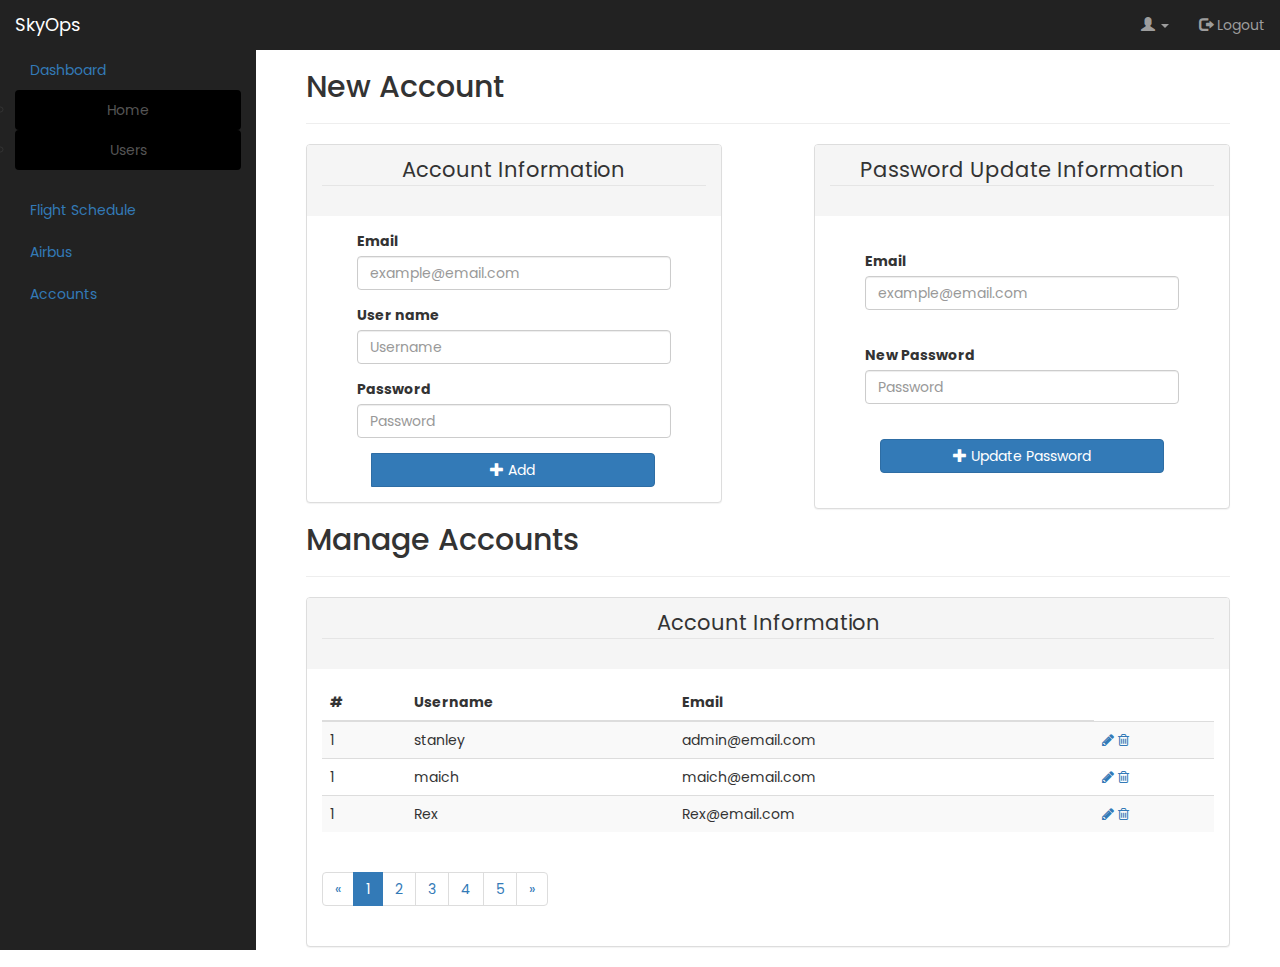
<file: accounts.html>
<!DOCTYPE HTML>

<html>
	<head>
		<title>Accounts</title>
		<meta charset="utf-8">
		<meta name="viewport" content="width=device-width, initial-scale=1">
		<link rel="stylesheet" href="https://maxcdn.bootstrapcdn.com/bootstrap/3.3.7/css/bootstrap.min.css">
		<script src="https://ajax.googleapis.com/ajax/libs/jquery/3.2.1/jquery.min.js"></script>
		<script src="https://maxcdn.bootstrapcdn.com/bootstrap/3.3.7/js/bootstrap.min.js"></script>
		<script src="myjs.js"></script>
		<link rel="stylesheet" href="https://cdnjs.cloudflare.com/ajax/libs/font-awesome/4.7.0/css/font-awesome.min.css">
				<link rel="stylesheet" type="text/css" href="http://fonts.googleapis.com/css?family=Poppins">

		<link rel="stylesheet" href="mycss.css">
		
	</head>
	
	<style type="text/css">
		.affix{
			top:5rem;
		}
		
		body{
position: relative;
		};
		
	</style>
	<body data-spy="scroll" data-target="#myscroll">
				<nav class="navbar navbar-inverse" data-spy="affix"  style="border-radius:0px !important; margin:0;border: 0 ; width: 100%;top:0;z-index: 9999 !important">
					<div class="navbar-header">
						  <a class="navbar-brand" href="index.html">SkyOps</a>
						</div>
						<div class="nav navbar-nav navbar-right">
						<li class="dropdown">
								<a class="dropdown-toggle" data-toggle="dropdown" href="#"><span class="glyphicon glyphicon-user"></span>
									<span class="caret"></span></a>
								<ul class="dropdown-menu" style="padding: 1rem 2rem 1rem 2rem; text-align: center;" >
									<li><a href="#"><b>Prince Kerry</b></a></li>
									<hr>
									<li><a href="#">View Profile</a></li>
									<li><a href="#">Settings</a></li>
									<hr>
									<li><a href="#">Logout</a></li>
								</ul>
						</li>
						<ul class="nav navbar-nav navbar-right" style="padding: 0 3rem 0 0">
								<li><a href="index.html"><span class="glyphicon glyphicon-log-out"></span> Logout</a></li>
						</ul>
					</div>
					</div>
				</nav>






		<div class="container" data-spy="affix" style="margin: 0;bottom: 0;float: left;top:5rem;width: 20%;height:100%; background-color: #222222">

		  <ul class="nav nav-pills nav-stacked" style="border-radius: 0">
		    <li>
		    	<a href="#" id="m1">Dashboard</a>
		    	<ul id="sub1" style="padding: 0 0 0 0">
		    		<div class="list-group">
					  <li><a href="home.html" class="list-group-item">Home</a></li>
					  <li><a href="user.html" class="list-group-item">Users</a></li>
					</div>
				</ul>
		    </li>
		    <li>
		    	<a href="#" id="m2">Flight Schedule</a>
			    <ul id="sub2" style="padding: 0 0 0 0; display: none;">
			    	<div class="list-group" >
					  <a href="newflight.html" class="list-group-item">Add new Flight</a>
					  <a href="manageflights.html" class="list-group-item">Manage flights</a>
					</div>
			    </ul>
			</li>
			
			<li>
				<a href="#" id="m3">Airbus</a>
			    <ul id="sub3" style="padding: 0 0 0 0; display: none;">
			    	<div class="list-group" >
					  	<a href="newAirbus.html" class="list-group-item">Add new airbus</a>
					  	<a href="newAirbus.html" class="list-group-item">Manage Airbus</a>
					</div>
			    </ul>
			</li>
		    <li>
		    	<a href="#" id="m4">Accounts</a>
		    	<ul id="sub4" style="padding: 0 0 0 0; display: none;">
		 			<div class="list-group">
					  	<a href="accounts.html" class="list-group-item">Create new account</a>
					  	<a href="accounts.html" class="list-group-item">Password Reset</a>
					</div>
		    	</ul>
		    </li>
		  </ul>
		</div>



			<div id="#myscroll" class="container" style="margin-left: 0;margin-top: 5rem; float: right; width:80%; padding: 0 5rem 0 5rem">
				<h2>New Account</h2>
		  		<hr>
				<div  style="width: 100%">
					<div class="panel-group" style="width: 45% ; float: left;">
					  	<div class="panel panel-default">
					    	<div class="panel-heading">
					    		<legend style="text-align: center;">Account Information</legend>
					    	</div>
					    	<div class="panel-body">
					    		<form class="form-horizontal"  style="padding: 0 5rem 0 5rem; width: 100%; inner:100%">
	                                <div class="form-group">
	                                    <label>Email</label>
	                                    <input type="email" class="form-control" placeholder="example@email.com" required>
	                                </div>
	                                <div class="form-group">
	                                    <label>User name</label>
	                                    <input type="text" class="form-control" placeholder="Username" required>
	                                </div>
	                                <div class="form-group">
	                                    <label>Password</label>
	                                    <input type="Password" class="form-control" placeholder="Password" required>
	                                </div>
	                                <div class="input-group-btn" style="margin: 0;padding: 0;">
	                                    <button class="btn btn-primary btn-block" type="submit"><i  class="glyphicon glyphicon-plus"></i> Add</button>
	                                </div>
	                 			</form>
	                 		</div>
	                 	</div>
	                 </div>

	                 <div class="panel-group" style="width: 45% ;float: right;">
					  	<div class="panel panel-default">
					    	<div class="panel-heading">
					    		<legend style="text-align: center;">Password Update Information</legend>
					    	</div>
					    	<div class="panel-body">
					    		<form class="form-horizontal"  style="padding: 0 5rem 0 5rem; width: 100%;">
	                                <div class="form-group">
	                                	<br>
	                                    <label>Email</label>
	                                    <input type="email" class="form-control" placeholder="example@email.com" required>
	                                </div>
	           		                
	                 				<br>
	                                <div class="form-group">
	                                    <label>New Password</label>
	                                    <input type="Password" class="form-control" placeholder="Password" required>
	                                </div>
	                                <br>
	                                <div class="input-group-btn" style="margin: 0;padding: 0;">
	                                    <button class="btn btn-primary btn-block" type="submit"><i  class="glyphicon glyphicon-plus"></i> Update
	                                    Password</button>
	                                </div>
	                                <br>
	                 			</form>
	                 		</div>
	                 	</div>
	                 </div>

	                 <br>
	                 <br>
	                 <h2>Manage Accounts</h2>
		  			<hr>

	                 <div class="panel-group">
					  	<div class="panel panel-default">
					    	<div class="panel-heading">
					    		<legend style="text-align: center;">Account Information</legend>
					    	</div>
					    	<div class="panel-body">
					    		<table class="table table-striped table-hover">
								    <thead>
									    <tr>
									    	<th>#</th>
									        <th>Username</th>
									        <th>Email</th>
									    </tr>
								    </thead>
								    <tbody>
									    <tr>
									    	<td>1</td>
									    	<td>stanley</td>
									        <td>admin@email.com</td>
									        <td>
										  	<a href=""><i class="fa fa-pencil"></i></a>
										  	<a href="#myModal" role="button" data-toggle="modal"><i class="fa fa-trash-o"></i></a>
									  		</td>
									    </tr>
									    <tr>
									    	<td>1</td>
									    	<td>maich</td>
									        <td>maich@email.com</td>
									        <td>
										  	<a href=""><i class="fa fa-pencil"></i></a>
										  	<a href="#myModal" role="button" data-toggle="modal"><i class="fa fa-trash-o"></i></a>
									  		</td>
									    </tr>
									    <tr>
									    	<td>1</td>
									    	<td>Rex</td>
									        <td>Rex@email.com</td>
									        <td>
										  	<a href=""><i class="fa fa-pencil"></i></a>
										  	<a href="#myModal" role="button" data-toggle="modal"><i class="fa fa-trash-o"></i></a>
									  		</td>
									    </tr>
								    </tbody>
							  	</table>

								  <ul class="pagination">
									  <li ><a href="#">&laquo;</a></li>
									  <li class="active"><a href="#">1</a></li>
									  <li><a href="#">2</a></li>
									  <li><a href="#">3</a></li>
									  <li><a href="#">4</a></li>
									  <li><a href="#">5</a></li>
									  <li><a href="#">&raquo;</a></li>
									</ul>


				             		</div>
				             	</div>
				             </div>
				         </div>
				     </div>


				     <div class="modal small fade" id="myModal" tabindex="-1" role="dialog" aria-labelledby="myModalLabel" aria-hidden="true">
				  <div class="modal-dialog">
					<div class="modal-content">
						<div class="modal-header">
							<button type="button" class="close" data-dismiss="modal" aria-hidden="true">×</button>
							<h3 id="myModalLabel">Delete Confirmation</h3>
						</div>
						<div class="modal-body">
							<p class="error-text"><i class="fa fa-warning modal-icon"></i> Are you sure you want to delete the Account?<br>This cannot be undone.</p>
						</div>
						<div class="modal-footer">
							<button class="btn btn-default" data-dismiss="modal" aria-hidden="true">Cancel</button>
							<button class="btn btn-danger" data-dismiss="modal">Delete</button>
						</div>
					  </div>
					</div>
				</div>

	  
	</body>
</html>
<script type="text/javascript">
			$("#m1").click({param1:"#sub1",param2:"#sub2",param3:"#sub3",param4:"#sub4"},navbar_movment);
	$("#m2").click({param1:"#sub2",param2:"#sub1",param3:"#sub3",param4:"#sub4"},navbar_movment);
	$("#m3").click({param1:"#sub3",param2:"#sub1",param3:"#sub2",param4:"#sub4"},navbar_movment);
	$("#m4").click({param1:"#sub4",param2:"#sub1",param3:"#sub2",param4:"#sub3"},navbar_movment);

		</script>
</file>
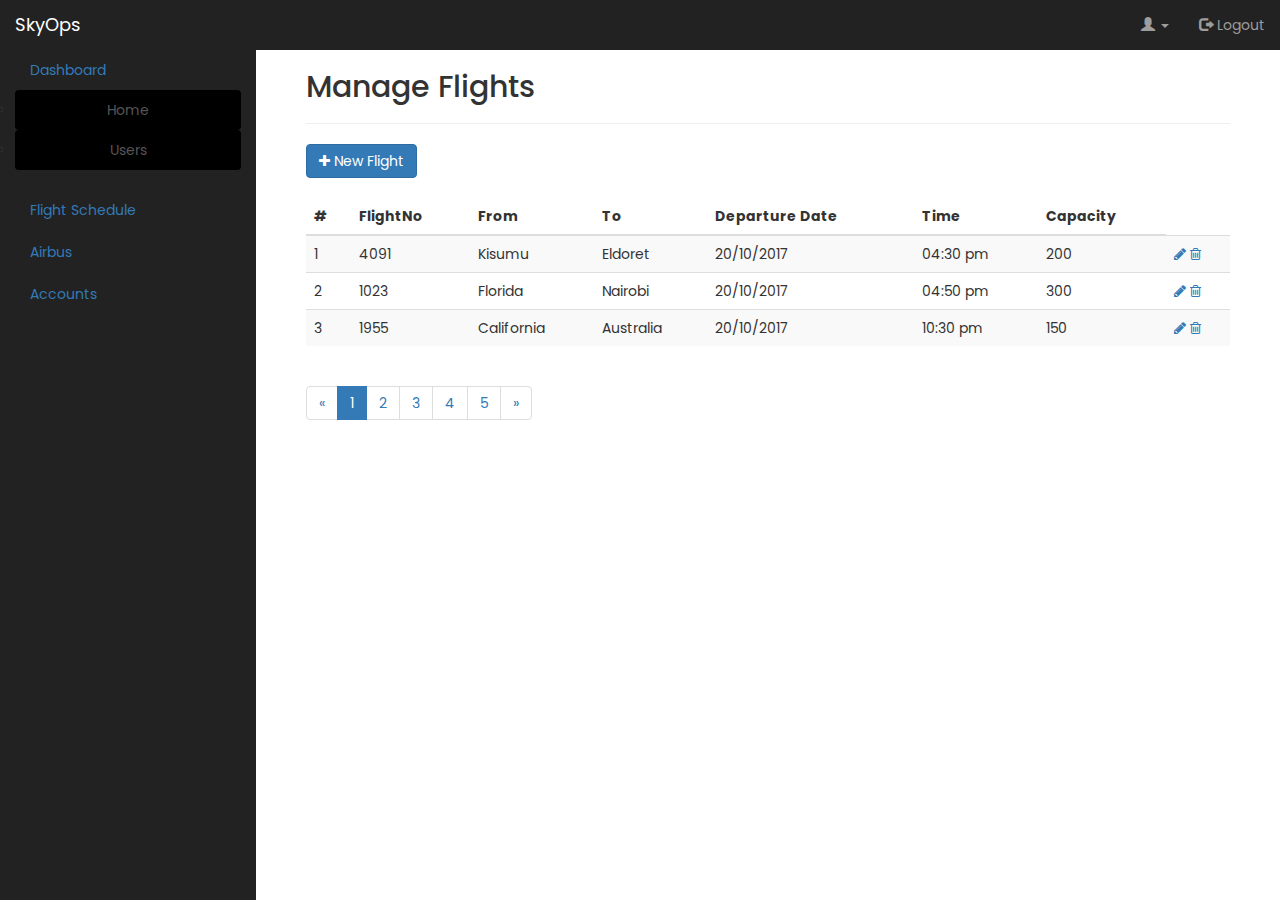
<file: manageflights.html>
<!doctype html>
<html>

	<head>
		<title>Manage Flights</title>
        <meta charset="utf-8">
        <meta name="viewport" content="width=device-width, initial-scale=1">
        <link rel="stylesheet" href="https://maxcdn.bootstrapcdn.com/bootstrap/3.3.7/css/bootstrap.min.css">
        <script src="https://ajax.googleapis.com/ajax/libs/jquery/3.2.1/jquery.min.js"></script>
        <script src="https://maxcdn.bootstrapcdn.com/bootstrap/3.3.7/js/bootstrap.min.js"></script>
        <link rel="stylesheet" href="https://cdnjs.cloudflare.com/ajax/libs/font-awesome/4.7.0/css/font-awesome.min.css">
        		<link rel="stylesheet" type="text/css" href="http://fonts.googleapis.com/css?family=Poppins">

        <link rel="stylesheet" href="mycss.css">
        <script type="text/javascript" src="myjs.js"></script>
    </head>

	<style type="text/css">
		.affix{
			top:5rem;
		}
		
		body{
position: relative;
		};
		
	</style>
	<body data-spy="scroll" data-target="#myscroll">
				<nav class="navbar navbar-inverse" data-spy="affix"  style="border-radius:0px !important; margin:0;border: 0 ; width: 100%;top:0;z-index: 9999 !important">
					<div class="navbar-header">
						  <a class="navbar-brand" href="index.html"> SkyOps</a>
						</div>
						<div class="nav navbar-nav navbar-right">
						<li class="dropdown">
								<a class="dropdown-toggle" data-toggle="dropdown" href="#"><span class="glyphicon glyphicon-user"></span>
									<span class="caret"></span></a>
								<ul class="dropdown-menu" style="padding: 1rem 2rem 1rem 2rem; text-align: center;" >
									<li><a href="#"><b>Prince Kerry</b></a></li>
									<hr>
									<li><a href="#">View Profile</a></li>
									<li><a href="#">Settings</a></li>
									<hr>
									<li><a href="#">Logout</a></li>
								</ul>
						</li>
						<ul class="nav navbar-nav navbar-right" style="padding: 0 3rem 0 0">
								<li><a href="index.html"><span class="glyphicon glyphicon-log-out"></span> Logout</a></li>
						</ul>
					</div>
					</div>
				</nav>
<!--container strat-->

		<div class="container" data-spy="affix" style="margin: 0;bottom: 0;float: left;top:5rem;width: 20%;height:100%; background-color: #222222">

		  <ul class="nav nav-pills nav-stacked" style="border-radius: 0">
		    <li>
		    	<a href="#" id="m1">Dashboard</a>
		    	<ul id="sub1" style="padding: 0 0 0 0">
		    		<div class="list-group">
					  <li><a href="home.html" class="list-group-item">Home</a></li>
					  <li><a href="user.html" class="list-group-item">Users</a></li>
					</div>
				</ul>
		    </li>
		    <li>
		    	<a href="#" id="m2">Flight Schedule</a>
			    <ul id="sub2" style="padding: 0 0 0 0; display: none;">
			    	<div class="list-group" >
					  <a href="newflight.html" class="list-group-item">Add new Flight</a>
					  <a href="manageflights.html" class="list-group-item">Manage flights</a>
					</div>
			    </ul>
			</li>
			
			<li>
				<a href="#" id="m3">Airbus</a>
			    <ul id="sub3" style="padding: 0 0 0 0; display: none;">
			    	<div class="list-group" >
					  	<a href="newAirbus.html" class="list-group-item">Add new airbus</a>
					  	<a href="newAirbus.html" class="list-group-item">Manage Airbus</a>
					</div>
			    </ul>
			</li>
		    <li>
		    	<a href="#" id="m4">Accounts</a>
		    	<ul id="sub4" style="padding: 0 0 0 0; display: none;">
		 			<div class="list-group">
					  	<a href="accounts.html" class="list-group-item">Create new account</a>
					  	<a href="accounts.html" class="list-group-item">Password Reset</a>
					</div>
		    	</ul>
		    </li>
		  </ul>
		</div>


<!--scrooll container start-->

			<div id="#myscroll" class="container" style="margin-left: 0;margin-top: 5rem; float: right; width:80%; padding: 0 5rem 0 5rem">
			<h2>Manage Flights</h2>
			 <hr>
				<div>
					<button class="btn btn-primary"><a href="newflight.html" style="color: white"><i class="fa fa-plus"></i> New Flight</a></button>
				</div>
				<br>
			  	<table class="table table-striped table-hover">
				    <thead>
					    <tr>
					    	<th>#</th>
					        <th>FlightNo</th>
					        <th>From</th>
					        <th>To</th>
					        <th>Departure Date</th>
					        <th>Time</th>
					        <th>Capacity</th>
					    </tr>
				    </thead>
				    <tbody>
					    <tr>
					    	<td>1</td>
					    	<td>4091</td>
					        <td>Kisumu</td>
					        <td>Eldoret</td>
					        <td>20/10/2017</td>
					        <td>04:30 pm</td>
					        <td>200</td>
					        <td>
						  	<a href=""><i class="fa fa-pencil"></i></a>
						  	<a href="#myModal" role="button" data-toggle="modal"><i class="fa fa-trash-o"></i></a>
					  		</td>
					    </tr>
					    <tr>
					    	<td>2</td>
					    	<td>1023</td>
					        <td>Florida</td>
					        <td>Nairobi</td>
					        <td>20/10/2017</td>
					        <td>04:50 pm</td>
					        <td>300</td>
					        <td>
						  	<a href=""><i class="fa fa-pencil"></i></a>
						  	<a href="#myModal" role="button" data-toggle="modal"><i class="fa fa-trash-o"></i></a>
					  		</td>
					    </tr>
					    <tr>
					    	<td>3</td>
					    	<td>1955</td>
					        <td>California</td>
					        <td>Australia</td>
					        <td>20/10/2017</td>
					        <td>10:30 pm</td>
					        <td>150</td>
					        <td>
						  	<a href=""><i class="fa fa-pencil"></i></a>
						  	<a href="#myModal" role="button" data-toggle="modal"><i class="fa fa-trash-o"></i></a>
					  		</td>
					    </tr>
				    </tbody>
			  </table>

				  <ul class="pagination">
					  <li ><a href="#">&laquo;</a></li>
					  <li class="active"><a href="#">1</a></li>
					  <li><a href="#">2</a></li>
					  <li><a href="#">3</a></li>
					  <li><a href="#">4</a></li>
					  <li><a href="#">5</a></li>
					  <li><a href="#">&raquo;</a></li>
					</ul>
			</div>

				<div class="modal small fade" id="myModal" tabindex="-1" role="dialog" aria-labelledby="myModalLabel" aria-hidden="true">
				  <div class="modal-dialog">
					<div class="modal-content">
						<div class="modal-header">
							<button type="button" class="close" data-dismiss="modal" aria-hidden="true">×</button>
							<h3 id="myModalLabel">Delete Confirmation</h3>
						</div>
						<div class="modal-body">
							<p class="error-text"><i class="fa fa-warning modal-icon"></i> Are you sure you want to delete the Flight?<br>This cannot be undone.</p>
						</div>
						<div class="modal-footer">
							<button class="btn btn-default" data-dismiss="modal" aria-hidden="true">Cancel</button>
							<button class="btn btn-danger" data-dismiss="modal">Delete</button>
						</div>
					  </div>
					</div>
				</div>

	  
	</body>
</html>










<script type="text/javascript">
			$("#m1").click({param1:"#sub1",param2:"#sub2",param3:"#sub3",param4:"#sub4"},navbar_movment);
	$("#m2").click({param1:"#sub2",param2:"#sub1",param3:"#sub3",param4:"#sub4"},navbar_movment);
	$("#m3").click({param1:"#sub3",param2:"#sub1",param3:"#sub2",param4:"#sub4"},navbar_movment);
	$("#m4").click({param1:"#sub4",param2:"#sub1",param3:"#sub2",param4:"#sub3"},navbar_movment);

		</script>
</file>
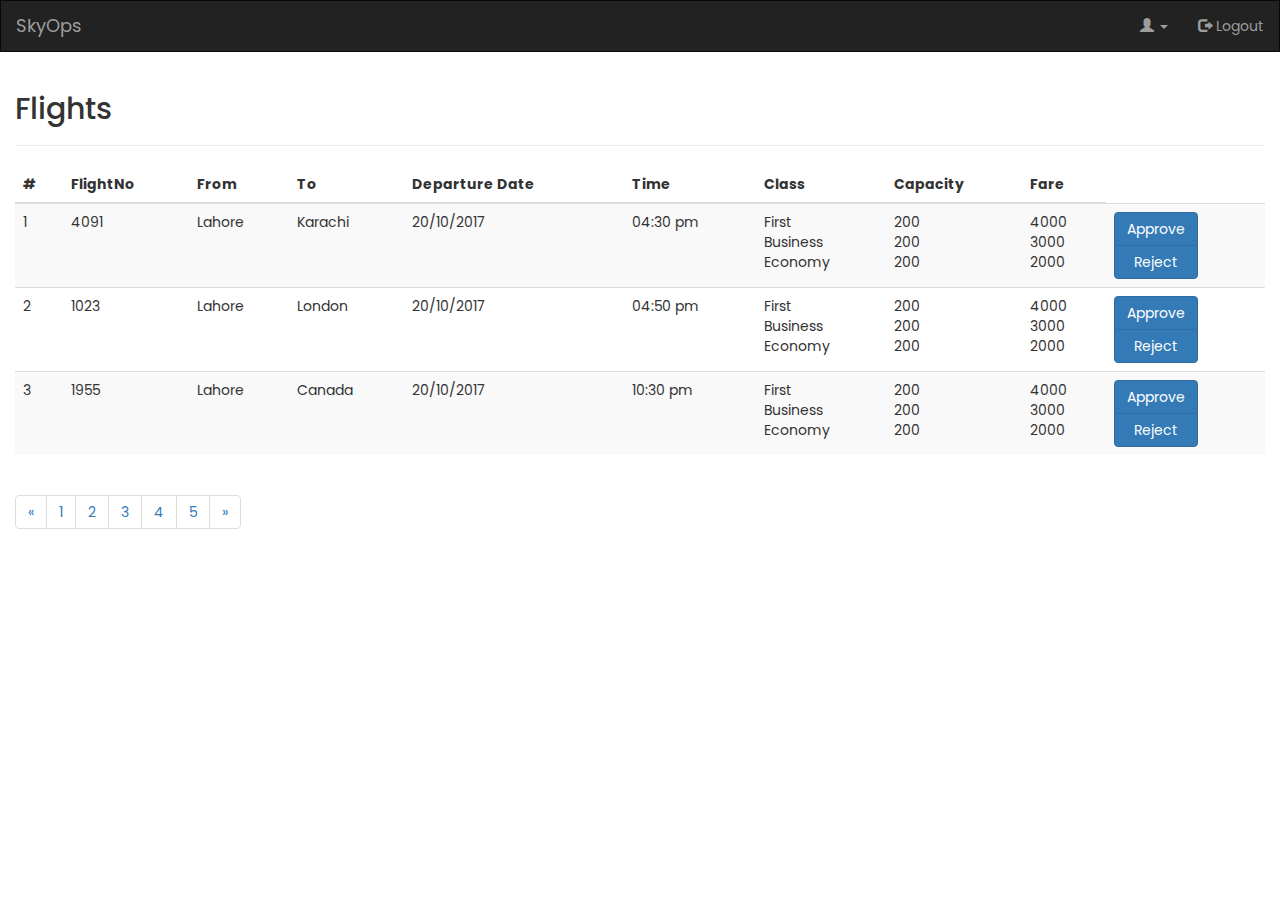
<file: manager.html>
<!DOCTYPE HTML>

<html>
	<head>
		<title>Manager</title>
		<meta charset="utf-8">
		<meta name="viewport" content="width=device-width, initial-scale=1">
		<link rel="stylesheet" href="https://maxcdn.bootstrapcdn.com/bootstrap/3.3.7/css/bootstrap.min.css">
		<script src="https://ajax.googleapis.com/ajax/libs/jquery/3.2.1/jquery.min.js"></script>
		<script src="https://maxcdn.bootstrapcdn.com/bootstrap/3.3.7/js/bootstrap.min.js"></script>
		<script src="myjs.js"></script>
		<link rel="stylesheet" href="https://cdnjs.cloudflare.com/ajax/libs/font-awesome/4.7.0/css/font-awesome.min.css">
				<link rel="stylesheet" type="text/css" href="http://fonts.googleapis.com/css?family=Poppins">

		<link rel="stylesheet" href="mycss.css">
		<script type="text/javascript" src="myjs.js"></script>
	</head>

	<body>

				<nav class="navbar navbar-inverse" style="border-radius:0px">
					<div class="navbar-header">
						  <a class="navbar-brand" href="index.html">SkyOps</a>
						</div>
						<div class="nav navbar-nav navbar-right">
						<li class="dropdown">
								<a class="dropdown-toggle" data-toggle="dropdown" href="#"><span class="glyphicon glyphicon-user"></span>
									<span class="caret"></span></a>
								<ul class="dropdown-menu" style="padding: 1rem 2rem 1rem 2rem; text-align: center;" >
									<li><a href="#"><b>Prince Kerry</b></a></li>
									<hr>
									<li><a href="#">View Profile</a></li>
									<li><a href="#">Settings</a></li>
									<hr>
									<li><a href="#">Logout</a></li>
								</ul>
						</li>
						<ul class="nav navbar-nav navbar-right" style="padding: 0 3rem 0 0">
								<li><a href="index.html"><span class="glyphicon glyphicon-log-out"></span> Logout</a></li>
						</ul>
					</div>
					</div>
				</nav>
			<div class="container-fluid" style="width: 100%">
			<h2>Flights</h2>
		  	<hr>
			  	<table class="table table-striped table-hover">
				    <thead>
					    <tr>
					    	<th>#</th>
					        <th>FlightNo</th>
					        <th>From</th>
					        <th>To</th>
					        <th>Departure Date</th>
					        <th>Time</th>
					        <th>Class</th>
					        <th>Capacity</th>
					        <th>Fare</th>
					    </tr>
				    </thead>
				    <tbody>
					    <tr>
					    	<td>1</td>
					    	<td>4091</td>
					        <td>Lahore</td>
					        <td>Karachi</td>
					        <td>20/10/2017</td>
					        <td>04:30 pm</td>
					        <td>First<br>Business<br>Economy</td>
					        <td>200<br>200<br>200</td>
					        <td>4000<br>3000<br>2000</td>
					        
					        <td>
						  	<div class="btn-group-vertical">
								<button class="btn btn-primary">Approve</button>
								<button class="btn btn-primary">Reject</button>
							</div>
					  		</td>
					    </tr>
					    <tr>
					    	<td>2</td>
					    	<td>1023</td>
					        <td>Lahore</td>
					        <td>London</td>
					        <td>20/10/2017</td>
					        <td>04:50 pm</td>
					        <td>First<br>Business<br>Economy</td>
					        <td>200<br>200<br>200</td>
					        <td>4000<br>3000<br>2000</td>
					        <td>
						  	<div class="btn-group-vertical">
								<button class="btn btn-primary">Approve</button>
								<button class="btn btn-primary">Reject</button>
							</div>
					  		</td>
					    </tr>
					    <tr>
					    	<td>3</td>
					    	<td>1955</td>
					        <td>Lahore</td>
					        <td>Canada</td>
					        <td>20/10/2017</td>
					        <td>10:30 pm</td>
					        <td>First<br>Business<br>Economy</td>
					        <td>200<br>200<br>200</td>
					        <td>4000<br>3000<br>2000</td>
					        <td>
						  	<div class="btn-group-vertical">
								<button class="btn btn-primary">Approve</button>
								<button class="btn btn-primary">Reject</button>
							</div>
					  		</td>
					    </tr>
				    </tbody>
			  </table>

				  <ul class="pagination">
					  <li><a href="#">&laquo;</a></li>
					  <li><a href="#">1</a></li>
					  <li><a href="#">2</a></li>
					  <li><a href="#">3</a></li>
					  <li><a href="#">4</a></li>
					  <li><a href="#">5</a></li>
					  <li><a href="#">&raquo;</a></li>
					</ul>
				</div>
			</div>

				<div class="modal small fade" id="myModal" tabindex="-1" role="dialog" aria-labelledby="myModalLabel" aria-hidden="true">
				  <div class="modal-dialog">
					<div class="modal-content">
						<div class="modal-header">
							<button type="button" class="close" data-dismiss="modal" aria-hidden="true">×</button>
							<h3 id="myModalLabel">Delete Confirmation</h3>
						</div>
						<div class="modal-body">
							<p class="error-text"><i class="fa fa-warning modal-icon"></i> Are you sure you want to delete the user?<br>This cannot be undone.</p>
						</div>
						<div class="modal-footer">
							<button class="btn btn-default" data-dismiss="modal" aria-hidden="true">Cancel</button>
							<button class="btn btn-danger" data-dismiss="modal">Delete</button>
						</div>
					  </div>
					</div>
				</div>
	  
	</body>
</html>
</file>
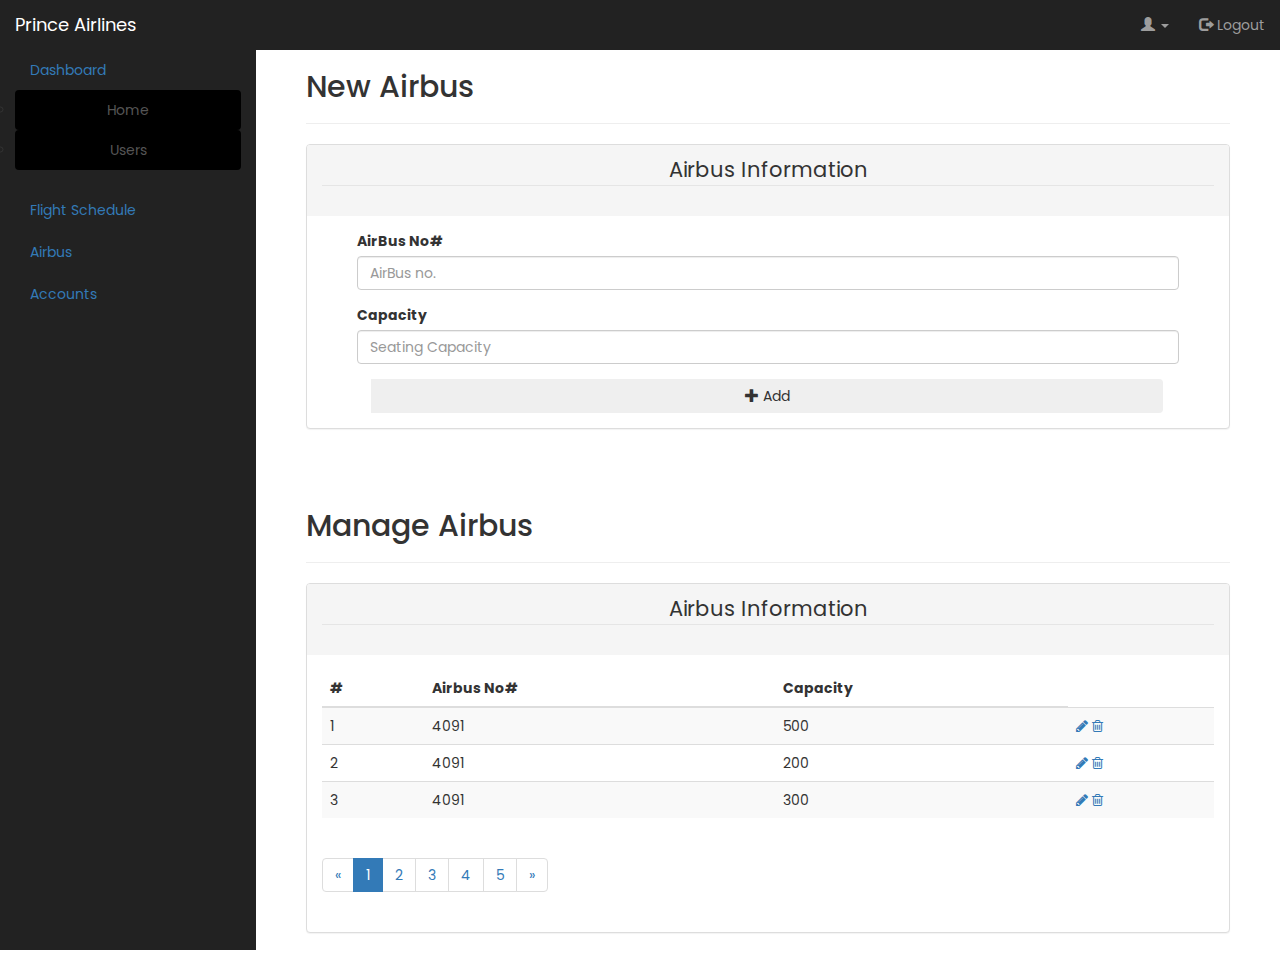
<file: newAirbus.html>
<!DOCTYPE HTML>

<html>
	<head>
		<title>AirBus</title>
		<meta charset="utf-8">
		<meta name="viewport" content="width=device-width, initial-scale=1">
		<link rel="stylesheet" href="https://maxcdn.bootstrapcdn.com/bootstrap/3.3.7/css/bootstrap.min.css">
		<script src="https://ajax.googleapis.com/ajax/libs/jquery/3.2.1/jquery.min.js"></script>
		<script src="https://maxcdn.bootstrapcdn.com/bootstrap/3.3.7/js/bootstrap.min.js"></script>
		<script src="myjs.js"></script>
		<link rel="stylesheet" href="https://cdnjs.cloudflare.com/ajax/libs/font-awesome/4.7.0/css/font-awesome.min.css">
		<link rel="stylesheet" type="text/css" href="http://fonts.googleapis.com/css?family=Poppins">


		<link rel="stylesheet" href="mycss.css">
		
	</head>
	
	<style type="text/css">
		.affix{
			top:5rem;
		}
		
		body{
position: relative;
		};
		
	</style>
	<body data-spy="scroll" data-target="#myscroll">
				<nav class="navbar navbar-inverse" data-spy="affix"  style="border-radius:0px !important; margin:0;border: 0 ; width: 100%;top:0;z-index: 9999 !important">
					<div class="navbar-header">
						  <a class="navbar-brand" href="index.html">Prince Airlines</a>
						</div>
						<div class="nav navbar-nav navbar-right">
						<li class="dropdown">
								<a class="dropdown-toggle" data-toggle="dropdown" href="#"><span class="glyphicon glyphicon-user"></span>
									<span class="caret"></span></a>
								<ul class="dropdown-menu" style="padding: 1rem 2rem 1rem 2rem; text-align: center;" >
									<li><a href="#"><b>Prince Kerry</b></a></li>
									<hr>
									<li><a href="#">View Profile</a></li>
									<li><a href="#">Settings</a></li>
									<hr>
									<li><a href="#">Logout</a></li>
								</ul>
						</li>
						<ul class="nav navbar-nav navbar-right" style="padding: 0 3rem 0 0">
								<li><a href="index.html"><span class="glyphicon glyphicon-log-out"></span> Logout</a></li>
						</ul>
					</div>
					</div>
				</nav>






		<div class="container" data-spy="affix" style="margin: 0;bottom: 0;float: left;top:5rem;width: 20%;height:100%; background-color: #222222">

		  <ul class="nav nav-pills nav-stacked" style="border-radius: 0">
		    <li>
		    	<a href="#" id="m1">Dashboard</a>
		    	<ul id="sub1" style="padding: 0 0 0 0">
		    		<div class="list-group">
					  <li><a href="home.html" class="list-group-item">Home</a></li>
					  <li><a href="user.html" class="list-group-item">Users</a></li>
					</div>
				</ul>
		    </li>
		    <li>
		    	<a href="#" id="m2">Flight Schedule</a>
			    <ul id="sub2" style="padding: 0 0 0 0; display: none;">
			    	<div class="list-group" >
					  <a href="newflight.html" class="list-group-item">Add new Flight</a>
					  <a href="manageflights.html" class="list-group-item">Manage flights</a>
					</div>
			    </ul>
			</li>
			
			<li>
				<a href="#" id="m3">Airbus</a>
			    <ul id="sub3" style="padding: 0 0 0 0; display: none;">
			    	<div class="list-group" >
					  	<a href="newAirbus.html" class="list-group-item">Add new airbus</a>
					  	<a href="newAirbus.html" class="list-group-item">Manage Airbus</a>
					</div>
			    </ul>
			</li>
		    <li>
		    	<a href="#" id="m4">Accounts</a>
		    	<ul id="sub4" style="padding: 0 0 0 0; display: none;">
		 			<div class="list-group">
					  	<a href="accounts.html" class="list-group-item">Create new account</a>
					  	<a href="accounts.html" class="list-group-item">Password Reset</a>
					</div>
		    	</ul>
		    </li>
		  </ul>
		</div>



			<div id="#myscroll" class="container" style="margin-left: 0;margin-top: 5rem; float: right; width:80%; padding: 0 5rem 0 5rem">
				<h2>New Airbus</h2>
		  		<hr>
				<div  style="width: 100%">
					<div class="panel-group">
					  	<div class="panel panel-default">
					    	<div class="panel-heading">
					    		<legend style="text-align: center;">Airbus Information</legend>
					    	</div>
					    	<div class="panel-body">
					    		<form class="form-horizontal"  style="padding: 0 5rem 0 5rem; width: 100%; inner:100%">
	                                <div class="form-group">
	                                    <label>AirBus No#</label>
	                                    <input type="number" class="form-control" placeholder="AirBus no." required>
	                                </div>
	                                <div class="form-group">
	                                    <label>Capacity</label>
	                                    <input type="number" class="form-control" placeholder="Seating Capacity" min="0" required>
	                                </div>
	                                <div class="input-group-btn" style="margin: 0;padding: 0;">
	                                    <button class="btn btn-block" type="submit"><i  class="glyphicon glyphicon-plus"></i> Add</button>
	                                </div>
	                 			</form>
	                 		</div>
	                 	</div>
	                 </div>

	                 <br>
	                 <br>
	                 <h2>Manage Airbus</h2>
		  			<hr>

	                 <div class="panel-group">
					  	<div class="panel panel-default">
					    	<div class="panel-heading">
					    		<legend style="text-align: center;">Airbus Information</legend>
					    	</div>
					    	<div class="panel-body">
					    		<table class="table table-striped table-hover">
								    <thead>
									    <tr>
									    	<th>#</th>
									        <th>Airbus No#</th>
									        <th>Capacity</th>
									    </tr>
								    </thead>
								    <tbody>
									    <tr>
									    	<td>1</td>
									    	<td>4091</td>
									        <td>500</td>
									        <td>
										  	<a href=""><i class="fa fa-pencil"></i></a>
										  	<a href="#myModal" role="button" data-toggle="modal"><i class="fa fa-trash-o"></i></a>
									  		</td>
									    </tr>
									    <tr>
									    	<td>2</td>
									    	<td>4091</td>
									        <td>200</td>
									        <td>
										  	<a href=""><i class="fa fa-pencil"></i></a>
										  	<a href="#myModal" role="button" data-toggle="modal"><i class="fa fa-trash-o"></i></a>
									  		</td>
									    </tr>
									    <tr>
									    	<td>3</td>
									    	<td>4091</td>
									        <td>300</td>
									        <td>
										  	<a href=""><i class="fa fa-pencil"></i></a>
										  	<a href="#myModal" role="button" data-toggle="modal"><i class="fa fa-trash-o"></i></a>
									  		</td>
									    </tr>
								    </tbody>
							  	</table>

								  <ul class="pagination">
									  <li ><a href="#">&laquo;</a></li>
									  <li class="active"><a href="#">1</a></li>
									  <li><a href="#">2</a></li>
									  <li><a href="#">3</a></li>
									  <li><a href="#">4</a></li>
									  <li><a href="#">5</a></li>
									  <li><a href="#">&raquo;</a></li>
									</ul>


				             		</div>
				             	</div>
				             </div>
				         </div>
				     </div>


				     <div class="modal small fade" id="myModal" tabindex="-1" role="dialog" aria-labelledby="myModalLabel" aria-hidden="true">
				  <div class="modal-dialog">
					<div class="modal-content">
						<div class="modal-header">
							<button type="button" class="close" data-dismiss="modal" aria-hidden="true">×</button>
							<h3 id="myModalLabel">Delete Confirmation</h3>
						</div>
						<div class="modal-body">
							<p class="error-text"><i class="fa fa-warning modal-icon"></i> Are you sure you want to delete the Airbus?<br>This cannot be undone.</p>
						</div>
						<div class="modal-footer">
							<button class="btn btn-default" data-dismiss="modal" aria-hidden="true">Cancel</button>
							<button class="btn btn-danger" data-dismiss="modal">Delete</button>
						</div>
					  </div>
					</div>
				</div>

	  
	</body>
</html>
<script type="text/javascript">
			$("#m1").click({param1:"#sub1",param2:"#sub2",param3:"#sub3",param4:"#sub4"},navbar_movment);
	$("#m2").click({param1:"#sub2",param2:"#sub1",param3:"#sub3",param4:"#sub4"},navbar_movment);
	$("#m3").click({param1:"#sub3",param2:"#sub1",param3:"#sub2",param4:"#sub4"},navbar_movment);
	$("#m4").click({param1:"#sub4",param2:"#sub1",param3:"#sub2",param4:"#sub3"},navbar_movment);

		</script>
</file>
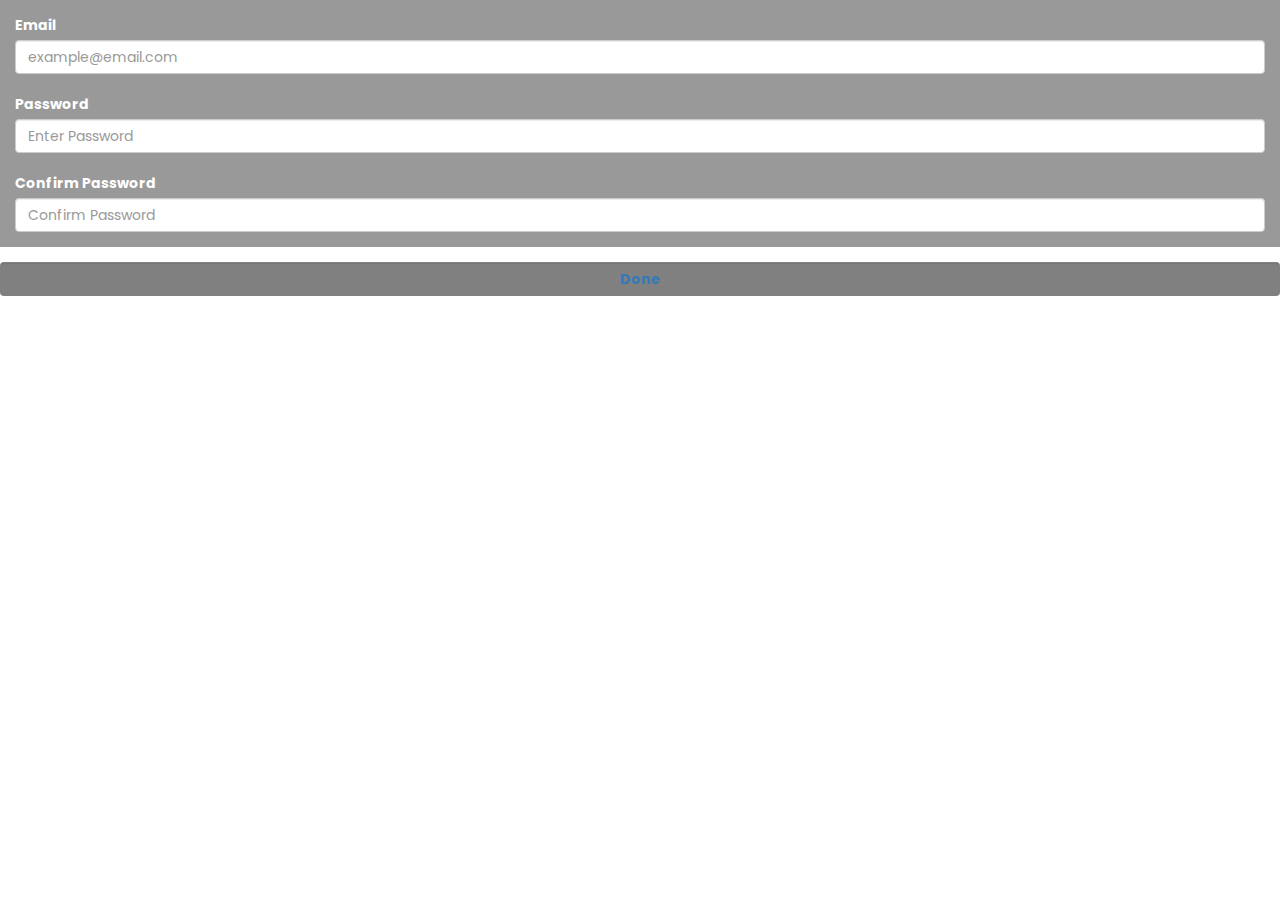
<file: SignUp.html>
<!DOCTYPE html>
<html lang="en">
<head>
    <meta charset="UTF-8">
    <meta name="viewport" content="width=device-width, initial-scale=1.0">
    <link rel="stylesheet" href="https://maxcdn.bootstrapcdn.com/bootstrap/3.3.7/css/bootstrap.min.css">
		<script src="https://ajax.googleapis.com/ajax/libs/jquery/3.2.1/jquery.min.js"></script>
		<script src="https://maxcdn.bootstrapcdn.com/bootstrap/3.3.7/js/bootstrap.min.js"></script>
		<script src="myjs.js"></script>
		<link rel="stylesheet" href="https://cdnjs.cloudflare.com/ajax/libs/font-awesome/4.7.0/css/font-awesome.min.css">

		<link rel="stylesheet" type="text/css" href="http://fonts.googleapis.com/css?family=Poppins">
		<link rel="stylesheet" href="mycss.css">
    <title>Document</title>
</head>
<body bgcolor="#000000">
    <div class="modal-body form-group trans-input-area">
        <label><b>Email</b></label>
          <input type="text" class="form-control" placeholder="example@email.com" name="uname" required>
          <br>
          <label><b>Password</b></label>
          <input type="password" class="form-control" placeholder="Enter Password" name="psw" required>
          <br>
          <label><b>Confirm Password</b></label>
          <input type="password" class="form-control" placeholder="Confirm Password" name="psw" required>
          </div>

          <button class="btn btn-block form-control" type="submit" style="background-color: grey; color: white"><a href="home.html"><b>Done</b></a></button>
</body>
</html>
</file>
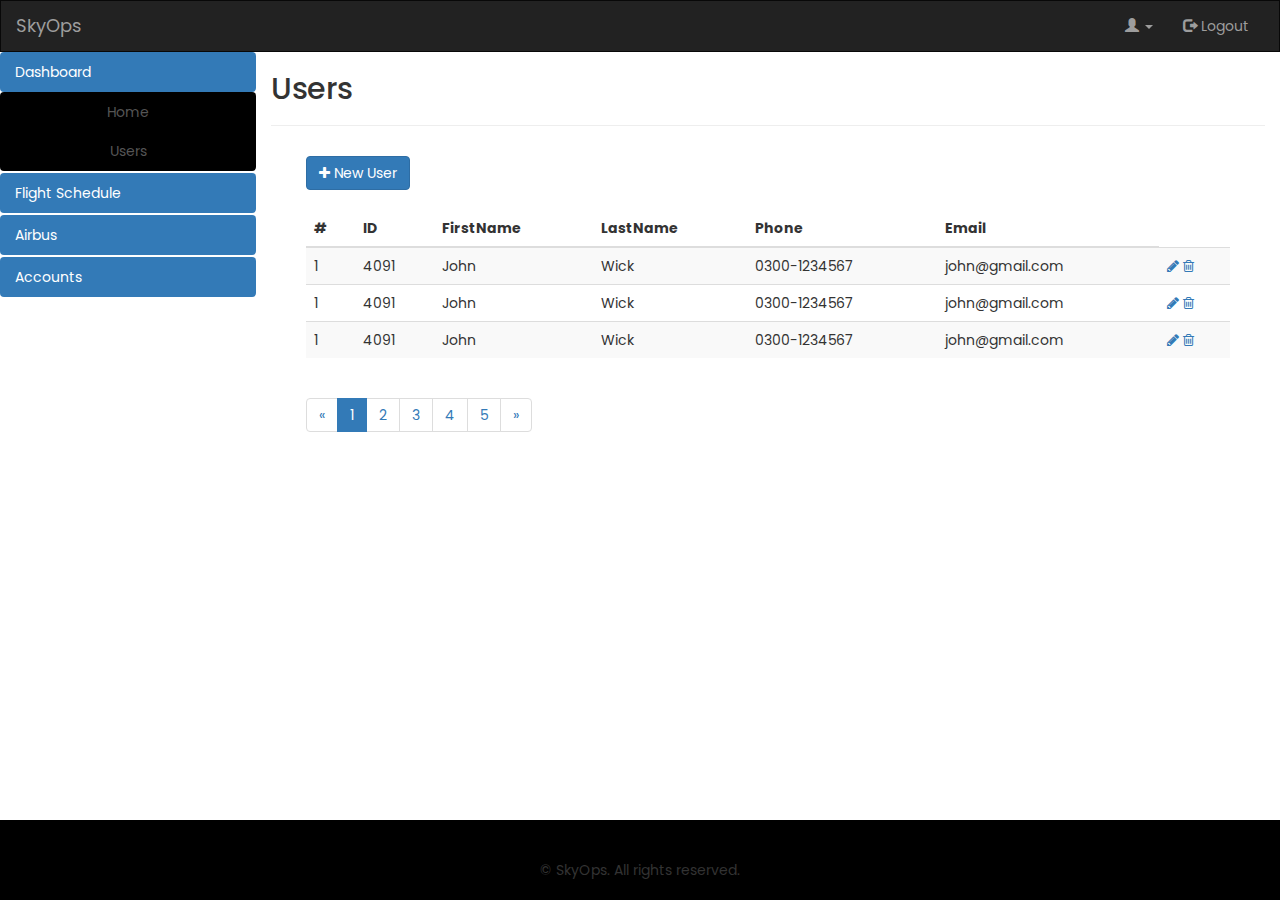
<file: user.html>
<!doctype html>
<html>

	<head>
		<title>Users</title>
        <meta charset="utf-8">
        <meta name="viewport" content="width=device-width, initial-scale=1">
        <link rel="stylesheet" href="https://maxcdn.bootstrapcdn.com/bootstrap/3.3.7/css/bootstrap.min.css">
        <script src="https://ajax.googleapis.com/ajax/libs/jquery/3.2.1/jquery.min.js"></script>
        <script src="https://maxcdn.bootstrapcdn.com/bootstrap/3.3.7/js/bootstrap.min.js"></script>
        <link rel="stylesheet" href="https://cdnjs.cloudflare.com/ajax/libs/font-awesome/4.7.0/css/font-awesome.min.css">
        		<link rel="stylesheet" type="text/css" href="http://fonts.googleapis.com/css?family=Poppins">

        <link rel="stylesheet" href="mycss.css">
        <script type="text/javascript" src="myjs.js"></script>
    </head>
	
	<body>


			<nav class="navbar navbar-inverse" style="border-radius:0px !important; margin-bottom: 0">
                <div class="container-fluid">
                    <div class="navbar-header">
                      <button type="button" class="navbar-toggle" data-toggle="collapse" data-target="#myNavbar">
                        <span class="icon-bar"></span>                       
                      </button>
                      <a class="navbar-brand" href="#">SkyOps</a>
                    </div>
                    <div class="collapse navbar-collapse" id="myNavbar">
                        <ul class="nav navbar-nav navbar-right">
                            <li class="dropdown">
								<a class="dropdown-toggle" data-toggle="dropdown" href="#"><span class="glyphicon glyphicon-user"></span>
									<span class="caret"></span></a>
								<ul class="dropdown-menu" style="padding: 1rem 2rem 1rem 2rem; text-align: center;" >
									<li><a href="#"><b>Prince Kerry</b></a></li>
									<hr>
									<li><a href="#">View Profile</a></li>
									<li><a href="#">Settings</a></li>
									<hr>
									<li><a href="#">Logout</a></li>
								</ul>
							</li>
                            <li><a href="index.html"><span class="glyphicon glyphicon-log-out"></span> Logout</a></li>
                        </ul>
                    </div>  
                </div>
            </nav>

<div class="container-fluid" style="margin: 0 0 0 0; padding: 0 0 0 0">

		<div class="container-fluid" style="margin-left: 0;margin-right:0;padding: 0 0 0 0;width: 20%; float: left;">
		  <ul class="nav nav-pills nav-stacked" style="width:100%;">
		    <li class="active">
		    	<a href="#" id="m1">Dashboard</a>
		    	<ul id="sub1" style="padding: 0 0 0 0">
		    		<div class="list-group" style="text-align: center;margin: 0">
					  <a href="home.html" class="list-group-item">Home</a>
					  <a href="user.html" class="list-group-item">Users</a>
					</div>
				</ul>
		    </li>
		    
		    <li  class="active">
		    	<a href="#" id="m2">Flight Schedule</a>
			    <ul id="sub2" style="padding: 0 0 0 0; display: none;">
			    	<div class="list-group" style="margin: 0;text-align: center;">
					  <a href="newflight.html" class="list-group-item">Add new Flight</a>
					  <a href="manageflights.html" class="list-group-item ">Manage flights</a>
					</div>
			    </ul>
			</li>
			
			<li  class="active">
				<a href="#" id="m3">Airbus</a>
			    <ul id="sub3" style="padding: 0 0 0 0; display: none;">
			    	<div class="list-group" style="margin: 0;text-align: center;">
					  	<a href="newAirbus.html" class="list-group-item">Add new airbus</a>
					  	<a href="newAirbus.html" class="list-group-item">Manage Airbus</a>
					</div>
			    </ul>
			</li>
		    <li  class="active">
		    	<a href="#" id="m4">Accounts</a>
		    	<ul id="sub4" style="padding: 0 0 0 0; display: none;">
		 			<div class="list-group" style="margin: 0;text-align: center;">
					  	<a href="accounts.html" class="list-group-item">Create new account</a>
					  	<a href="accounts.html" class="list-group-item">Password Reset</a>
					</div>
		    	</ul>
		    </li>
		  </ul>
		</div>


		
				<div class="container-fluid" style="float: right; width: 80%">
				<h2>Users</h2>
			  	<hr>
				</div>
			<div class="container" style="margin-left: 0; float: right; width:80%; margin-top: 10px; padding: 0 5rem 0 5rem">
				<div>
					<button class="btn btn-primary"><i class="fa fa-plus"></i> New User</button>
				</div>
				<br>
			  	<table class="table table-striped table-hover">
				    <thead>
					    <tr>
					    	<th>#</th>
					        <th>ID</th>
					        <th>FirstName</th>
					        <th>LastName</th>
					        <th>Phone</th>
					        <th>Email</th>
					    </tr>
				    </thead>
				    <tbody>
					    <tr>
					    	<td>1</td>
					    	<td>4091</td>
					        <td>John</td>
					        <td>Wick</td>
					        <td>0300-1234567</td>
					        <td>john@gmail.com</td>
					        <td>
						  	<a href=""><i class="fa fa-pencil"></i></a>
						  	<a href="#myModal" role="button" data-toggle="modal"><i class="fa fa-trash-o"></i></a>
					  		</td>
					    </tr>
					    <tr>
					    	<td>1</td>
					    	<td>4091</td>
					        <td>John</td>
					        <td>Wick</td>
					        <td>0300-1234567</td>
					        <td>john@gmail.com</td>
					        <td>
						  	<a href=""><i class="fa fa-pencil"></i></a>
						  	<a href="#myModal" role="button" data-toggle="modal"><i class="fa fa-trash-o"></i></a>
					  		</td>
					    </tr>
					    <tr>
					    	<td>1</td>
					    	<td>4091</td>
					        <td>John</td>
					        <td>Wick</td>
					        <td>0300-1234567</td>
					        <td>john@gmail.com</td>
					        <td>
						  	<a href=""><i class="fa fa-pencil"></i></a>
						  	<a href="#myModal" role="button" data-toggle="modal"><i class="fa fa-trash-o"></i></a>
					  		</td>
					    </tr>
				    </tbody>
			  </table>

				  <ul class="pagination">
					  <li ><a href="#">&laquo;</a></li>
					  <li class="active"><a href="#">1</a></li>
					  <li><a href="#">2</a></li>
					  <li><a href="#">3</a></li>
					  <li><a href="#">4</a></li>
					  <li><a href="#">5</a></li>
					  <li><a href="#">&raquo;</a></li>
					</ul>
			</div>
		</div>

				<div class="modal small fade" id="myModal" tabindex="-1" role="dialog" aria-labelledby="myModalLabel" aria-hidden="true">
				  <div class="modal-dialog">
					<div class="modal-content">
						<div class="modal-header">
							<button type="button" class="close" data-dismiss="modal" aria-hidden="true">×</button>
							<h3 id="myModalLabel">Delete Confirmation</h3>
						</div>
						<div class="modal-body">
							<p class="error-text"><i class="fa fa-warning modal-icon"></i> Are you sure you want to delete the user?<br>This cannot be undone.</p>
						</div>
						<div class="modal-footer">
							<button class="btn btn-default" data-dismiss="modal" aria-hidden="true">Cancel</button>
							<button class="btn btn-danger" data-dismiss="modal">Delete</button>
						</div>
					  </div>
					</div>
				</div>

				<!-- Footer -->
			<footer id="footer" class="container-fluid" style="position: absolute;bottom: 0">
				<div class="copyright">
					&copy; SkyOps. All rights reserved.
				</div>
			</footer>


	  
	</body>
</html>

<script type="text/javascript">
			$("#m1").click({param1:"#sub1",param2:"#sub2",param3:"#sub3",param4:"#sub4"},navbar_movment);
	$("#m2").click({param1:"#sub2",param2:"#sub1",param3:"#sub3",param4:"#sub4"},navbar_movment);
	$("#m3").click({param1:"#sub3",param2:"#sub1",param3:"#sub2",param4:"#sub4"},navbar_movment);
	$("#m4").click({param1:"#sub4",param2:"#sub1",param3:"#sub2",param4:"#sub3"},navbar_movment);

		</script>
</file>
<file: mycss.css>
body{
			font-family: 'Poppins', sans-serif;

		}



.carousel-caption {
    top: 20% !important;
    bottom: auto;
    font-size: 24px;
	}
	
	.carousel-caption h2 {
    font-size: 9rem;
    margin-bottom: 0;
    color: #FFF;
    font-weight: 300;
}

	
	.carousel-caption p {
	 color: rgba(255, 255, 255, 0.65);
    text-transform: uppercase;
    font-size: 3rem;
    font-weight: 300;
    margin: 0;
    padding-bottom: 1.75rem;
    letter-spacing: .25rem;
	}

	 header{
		color: white;

	}

 	
	




	#footer {
		padding: 4rem 0 2rem 0 ;
		background: #000;
		text-align: center;
		width: 100% !important;
		bottom: 0;

	}
	ul.icons li {
				display: inline-block;
				padding: 0 2rem 0 0;
				font-size: 36px;
			}	







	.background-wrapper {
			background-color: #000;
			color: #bfbfbf;
			
			background-size: cover;
			background-attachment: fixed;
			background-position: center;
			position: relative;
		}

	



		.panel-transparent {
        background: none;

        border-radius: 0;
        border:none;


    }

    .panel-transparent .panel-heading{
        background: rgba(122, 130, 136, 0.6)!important;
        
    }

    .panel-transparent .panel-body{
        background:rgba(46,51,56,0.4)!important;
    }




    .trans-input-area{
       background-color:rgba(0,0,0,0.4) !important;
       border:none !important;
       color: #fff;
    };


    /*list groups*/

    .list-group
	{
		margin: 0;
	}

	.list-group-item{
		margin: none;
		border: none;
		border-radius: 0;
		background-color: black;
		text-align: center;
	};
</file>
